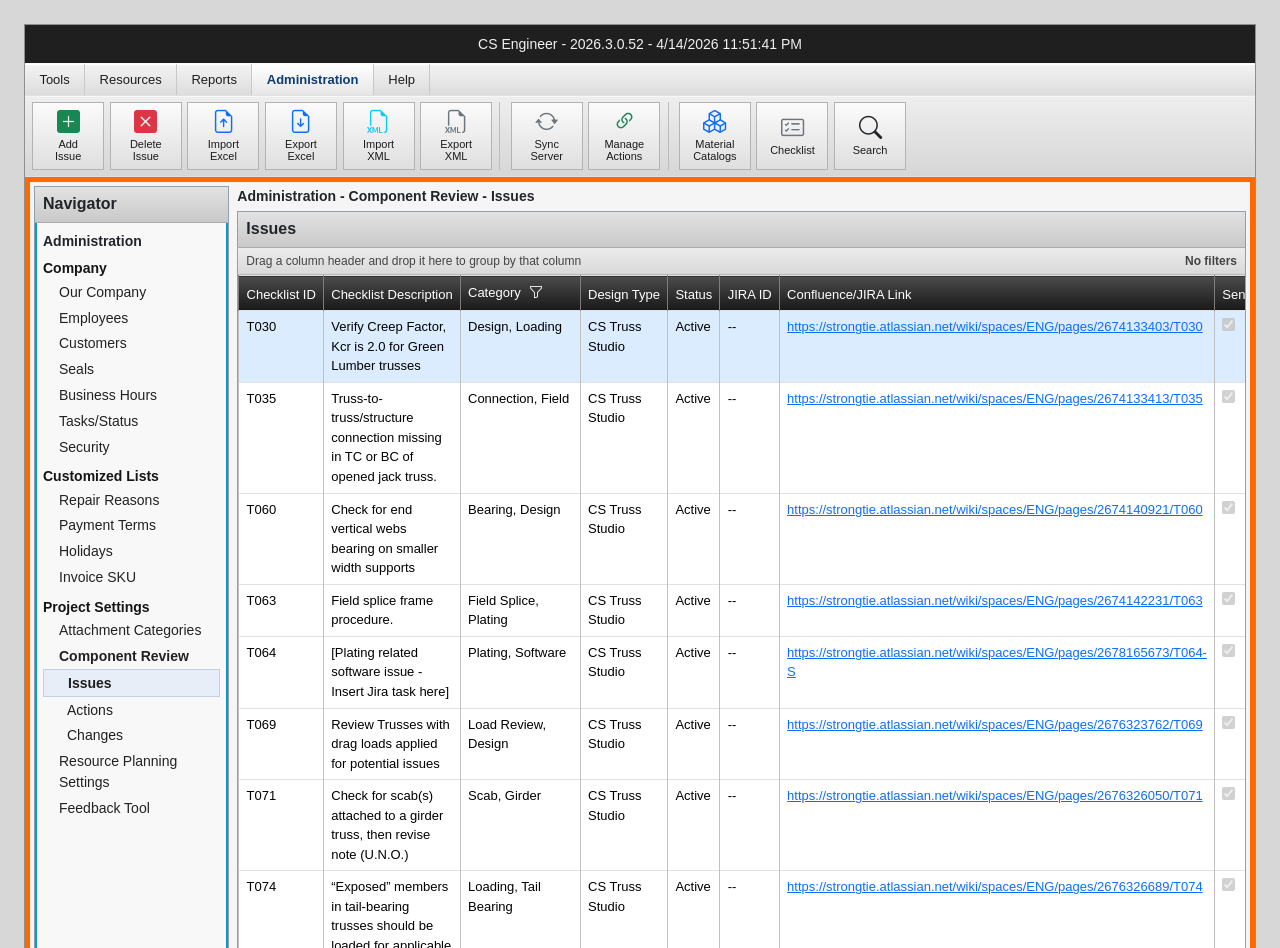
<file: index.html>
<!doctype html>
<html lang="en">
<head>
  <meta charset="UTF-8">
  <meta http-equiv="refresh" content="0; url=./administration.html">
  <meta name="viewport" content="width=device-width, initial-scale=1">
  <title>Redirecting...</title>
</head>
<body></body>
</html>
</file>
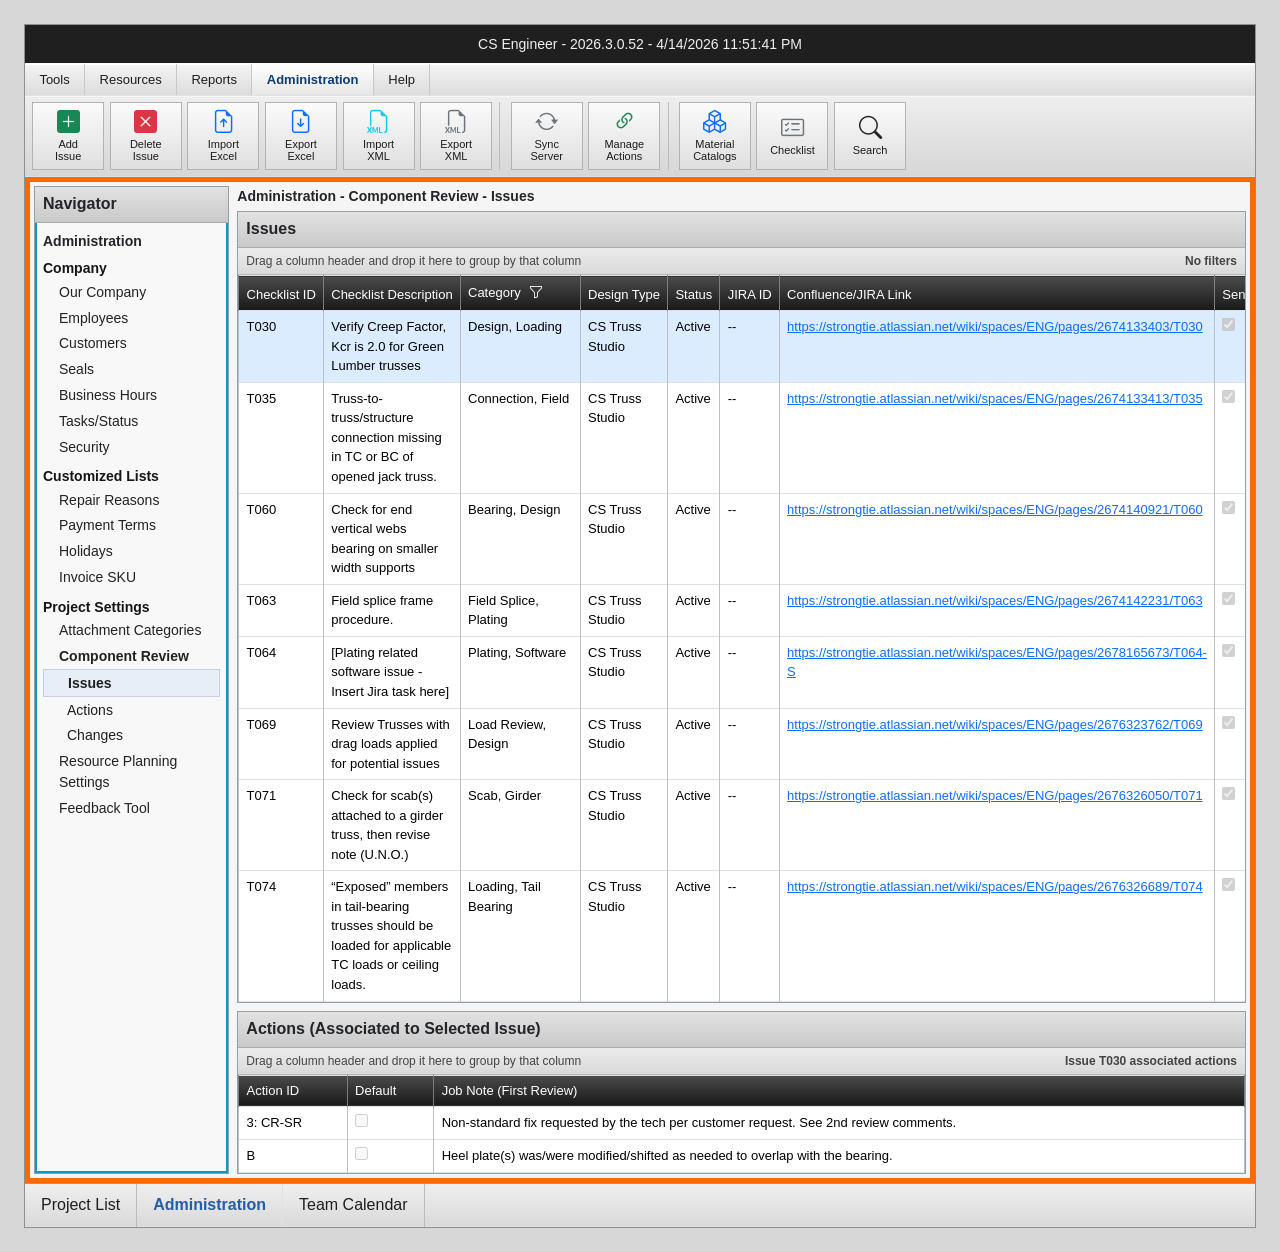
<file: administration.html>
<!doctype html>
<html lang="en">
<head>
  <meta charset="UTF-8">
  <meta name="viewport" content="width=device-width, initial-scale=1">
  <title>Administration - Component Review - Issues</title>
  <link href="https://cdn.jsdelivr.net/npm/bootstrap@5.3.3/dist/css/bootstrap.min.css" rel="stylesheet">
  <link href="https://cdn.jsdelivr.net/npm/bootstrap-icons@1.11.3/font/bootstrap-icons.min.css" rel="stylesheet">
  <link href="./styles.css" rel="stylesheet">
</head>
<body>
  <div class="container-fluid p-3 p-xl-4">
    <div class="app-shell">
      <div class="title-strip">CS Engineer - 2026.3.0.52 - 4/14/2026 11:51:41 PM</div>

      <div class="menu-strip border-bottom">
        <ul class="nav">
          <li class="nav-item"><button class="nav-link" type="button">Tools</button></li>
          <li class="nav-item"><button class="nav-link" type="button">Resources</button></li>
          <li class="nav-item"><button class="nav-link" type="button">Reports</button></li>
          <li class="nav-item"><a class="nav-link active fw-semibold" href="./administration.html">Administration</a></li>
          <li class="nav-item"><button class="nav-link" type="button">Help</button></li>
        </ul>
      </div>

      <div class="ribbon border-bottom">
        <div class="ribbon-group">
          <button class="tool-btn" type="button"><i class="bi bi-plus-square-fill text-success tool-icon"></i><span>Add<br>Issue</span></button>
          <button class="tool-btn" type="button"><i class="bi bi-x-square-fill text-danger tool-icon"></i><span>Delete<br>Issue</span></button>
          <button class="tool-btn" type="button"><i class="bi bi-file-earmark-arrow-up text-primary tool-icon"></i><span>Import<br>Excel</span></button>
          <button class="tool-btn" type="button"><i class="bi bi-file-earmark-arrow-down text-primary tool-icon"></i><span>Export<br>Excel</span></button>
          <button class="tool-btn" type="button"><i class="bi bi-filetype-xml text-info tool-icon"></i><span>Import<br>XML</span></button>
          <button class="tool-btn" type="button"><i class="bi bi-filetype-xml text-secondary tool-icon"></i><span>Export<br>XML</span></button>
        </div>
        <div class="ribbon-group">
          <button class="tool-btn" type="button"><i class="bi bi-arrow-repeat text-secondary tool-icon"></i><span>Sync<br>Server</span></button>
          <button class="tool-btn" id="manage-actions-btn" type="button" disabled><i class="bi bi-link-45deg text-success tool-icon"></i><span>Manage<br>Actions</span></button>
        </div>
        <div class="ribbon-group border-0 pe-0 me-0">
          <button class="tool-btn" type="button"><i class="bi bi-boxes text-primary tool-icon"></i><span>Material<br>Catalogs</span></button>
          <button class="tool-btn" type="button"><i class="bi bi-card-checklist text-secondary tool-icon"></i><span>Checklist</span></button>
          <button class="tool-btn" type="button"><i class="bi bi-search text-dark tool-icon"></i><span>Search</span></button>
        </div>
      </div>

      <div class="workspace-frame p-1">
        <div class="row g-2">
          <div class="col-lg-2">
            <div class="panel navigator h-100">
              <div class="panel-header">Navigator</div>
              <div class="p-2 small">
                <div class="tree-root mb-1">Administration</div>

                <div class="tree-sub">Company</div>
                <div class="tree-item ps-3">Our Company</div>
                <div class="tree-item ps-3">Employees</div>
                <div class="tree-item ps-3">Customers</div>
                <div class="tree-item ps-3">Seals</div>
                <div class="tree-item ps-3">Business Hours</div>
                <div class="tree-item ps-3">Tasks/Status</div>
                <div class="tree-item ps-3">Security</div>

                <div class="tree-sub">Customized Lists</div>
                <div class="tree-item ps-3">Repair Reasons</div>
                <div class="tree-item ps-3">Payment Terms</div>
                <div class="tree-item ps-3">Holidays</div>
                <div class="tree-item ps-3">Invoice SKU</div>

                <div class="tree-sub">Project Settings</div>
                <div class="tree-item ps-3">Attachment Categories</div>
                <div class="tree-item ps-3 fw-semibold">Component Review</div>
                <a class="tree-link ps-4 active" href="./administration.html">Issues</a>
                <a class="tree-link ps-4" href="./component-review-actions.html">Actions</a>
                <a class="tree-link ps-4" href="./component-review-changes.html">Changes</a>
                <div class="tree-item ps-3">Resource Planning Settings</div>
                <div class="tree-item ps-3">Feedback Tool</div>
              </div>
            </div>
          </div>

          <div class="col-lg-10">
            <div class="small-title mb-1">Administration - Component Review - Issues</div>

            <div class="panel mb-2">
              <div class="panel-header">Issues</div>
              <div class="grid-toolbar d-flex justify-content-between align-items-center">
                <span>Drag a column header and drop it here to group by that column</span>
                <span id="issues-filter-label" class="fw-semibold"></span>
              </div>
              <div class="table-responsive">
                <table class="table table-sm table-bordered mock-table">
                  <thead>
                    <tr>
                      <th>Checklist ID</th>
                      <th>Checklist Description</th>
                      <th>Category <button type="button" class="btn btn-link btn-sm p-0 ms-1 filter-trigger" id="category-filter-btn"><i class="bi bi-funnel"></i></button></th>
                      <th>Design Type</th>
                      <th>Status</th>
                      <th>JIRA ID</th>
                      <th>Confluence/JIRA Link</th>
                      <th>Send Note?</th>
                    </tr>
                  </thead>
                  <tbody id="issues-table-body"></tbody>
                </table>
              </div>
            </div>

            <div class="panel">
              <div class="panel-header">Actions (Associated to Selected Issue)</div>
              <div class="grid-toolbar d-flex justify-content-between align-items-center">
                <span>Drag a column header and drop it here to group by that column</span>
                <span id="selected-issue-label" class="fw-semibold">Select an issue to view associated actions</span>
              </div>
              <div class="table-responsive">
                <table class="table table-sm table-bordered mock-table">
                  <thead>
                    <tr>
                      <th>Action ID</th>
                      <th>Default</th>
                      <th>Job Note (First Review)</th>
                    </tr>
                  </thead>
                  <tbody id="associated-actions-body"></tbody>
                </table>
              </div>
            </div>
          </div>
        </div>
      </div>

      <div class="bottom-tabs">
        <ul class="nav nav-tabs">
          <li class="nav-item"><a class="nav-link" href="./project-list.html">Project List</a></li>
          <li class="nav-item"><a class="nav-link active" href="./administration.html">Administration</a></li>
          <li class="nav-item"><a class="nav-link" href="./team-calendar.html">Team Calendar</a></li>
        </ul>
      </div>

      <div class="modal fade" id="categoryFilterModal" tabindex="-1" aria-hidden="true">
        <div class="modal-dialog modal-sm modal-dialog-scrollable">
          <div class="modal-content">
            <div class="modal-header py-2">
              <h6 class="modal-title">Filter Category</h6>
              <button type="button" class="btn-close" data-bs-dismiss="modal" aria-label="Close"></button>
            </div>
            <div class="modal-body py-2">
              <label class="form-label mb-1" for="category-filter-select">Category</label>
              <select class="form-select form-select-sm" id="category-filter-select"></select>
            </div>
            <div class="modal-footer py-2">
              <button type="button" class="btn btn-outline-secondary btn-sm" id="clear-category-filter-btn">Clear</button>
              <button type="button" class="btn btn-primary btn-sm" id="apply-category-filter-btn">Apply</button>
            </div>
          </div>
        </div>
      </div>

      <div class="modal fade" id="manageActionsModal" tabindex="-1" aria-hidden="true">
        <div class="modal-dialog modal-xl modal-dialog-scrollable">
          <div class="modal-content">
            <div class="modal-header">
              <h5 class="modal-title" id="manage-modal-title">Manage Actions</h5>
              <button type="button" class="btn-close" data-bs-dismiss="modal" aria-label="Close"></button>
            </div>
            <div class="modal-body">
              <div class="row g-3">
                <div class="col-lg-12">
                  <label class="form-label mb-1" for="action-search-input">Search Actions</label>
                  <input class="form-control form-control-sm mb-2" id="action-search-input" type="text" placeholder="Search by Action ID or note text">
                  <div class="small-muted mb-2">Checked actions are associated to the selected issue. Uncheck to remove.</div>
                  <div class="alert alert-light border py-2 px-3 small mb-2" id="picker-preview">Select an action to preview its note.</div>
                  <div class="table-responsive border">
                    <table class="table table-sm mb-0 picker-table">
                      <thead>
                        <tr>
                          <th style="width: 36px;"></th>
                          <th>Action ID</th>
                          <th>Job Note</th>
                        </tr>
                      </thead>
                      <tbody id="picker-table-body"></tbody>
                    </table>
                  </div>
                </div>
              </div>
            </div>
            <div class="modal-footer">
              <button type="button" class="btn btn-outline-secondary btn-sm" data-bs-dismiss="modal">Cancel</button>
              <button type="button" class="btn btn-primary btn-sm" id="apply-actions-btn">Apply</button>
            </div>
          </div>
        </div>
      </div>

    </div>
  </div>
  <script src="https://cdn.jsdelivr.net/npm/bootstrap@5.3.3/dist/js/bootstrap.bundle.min.js"></script>
  <script>
  (() => {
    'use strict';

    const issues = [
      { id: 'T030', description: 'Verify Creep Factor, Kcr is 2.0 for Green Lumber trusses', designType: 'CS Truss Studio', status: 'Active', jiraId: '--', link: 'https://strongtie.atlassian.net/wiki/spaces/ENG/pages/2674133403/T030', category: 'Design, Loading', sendNote: true },
      { id: 'T035', description: 'Truss-to-truss/structure connection missing in TC or BC of opened jack truss.', designType: 'CS Truss Studio', status: 'Active', jiraId: '--', link: 'https://strongtie.atlassian.net/wiki/spaces/ENG/pages/2674133413/T035', category: 'Connection, Field', sendNote: true },
      { id: 'T060', description: 'Check for end vertical webs bearing on smaller width supports', designType: 'CS Truss Studio', status: 'Active', jiraId: '--', link: 'https://strongtie.atlassian.net/wiki/spaces/ENG/pages/2674140921/T060', category: 'Bearing, Design', sendNote: true },
      { id: 'T063', description: 'Field splice frame procedure.', designType: 'CS Truss Studio', status: 'Active', jiraId: '--', link: 'https://strongtie.atlassian.net/wiki/spaces/ENG/pages/2674142231/T063', category: 'Field Splice, Plating', sendNote: true },
      { id: 'T064', description: '[Plating related software issue - Insert Jira task here]', designType: 'CS Truss Studio', status: 'Active', jiraId: '--', link: 'https://strongtie.atlassian.net/wiki/spaces/ENG/pages/2678165673/T064-S', category: 'Plating, Software', sendNote: true },
      { id: 'T069', description: 'Review Trusses with drag loads applied for potential issues', designType: 'CS Truss Studio', status: 'Active', jiraId: '--', link: 'https://strongtie.atlassian.net/wiki/spaces/ENG/pages/2676323762/T069', category: 'Load Review, Design', sendNote: true },
      { id: 'T071', description: 'Check for scab(s) attached to a girder truss, then revise note (U.N.O.)', designType: 'CS Truss Studio', status: 'Active', jiraId: '--', link: 'https://strongtie.atlassian.net/wiki/spaces/ENG/pages/2676326050/T071', category: 'Scab, Girder', sendNote: true },
      { id: 'T074', description: '“Exposed” members in tail-bearing trusses should be loaded for applicable TC loads or ceiling loads.', designType: 'CS Truss Studio', status: 'Active', jiraId: '--', link: 'https://strongtie.atlassian.net/wiki/spaces/ENG/pages/2676326689/T074', category: 'Loading, Tail Bearing', sendNote: true }
    ];

    const actionLibrary = [
      { key: 'AG001|1: CR-NIF', checklistId: 'AG001', actionId: '1: CR-NIF', isDefault: false, note: 'This issue has been checked per the customer profile page and applicable policies.' },
      { key: 'AG001|2: CR-CbC', checklistId: 'AG001', actionId: '2: CR-CbC', isDefault: false, note: 'This issue is being handled on a case-by-case basis.' },
      { key: 'AG001|3: CR-SR', checklistId: 'AG001', actionId: '3: CR-SR', isDefault: false, note: 'Non-standard fix requested by the tech per customer request. See 2nd review comments.' },
      { key: 'AG001|4: NPD', checklistId: 'AG001', actionId: '4: NPD', isDefault: false, note: 'No Accurate Action ID is Available' },
      { key: 'AG001|A', checklistId: 'AG001', actionId: 'A', isDefault: false, note: 'Analyzed truss for H-block/T-block assembly and added bracing note as applicable.' },
      { key: 'AG001|B', checklistId: 'AG001', actionId: 'B', isDefault: false, note: 'Heel plate(s) was/were modified/shifted as needed to overlap with the bearing.' },
      { key: 'AG001|C', checklistId: 'AG001', actionId: 'C', isDefault: false, note: 'Heel plate(s) have been adjusted to allow for bolted connection to post.' },
      { key: 'BG010|1: BR-NIF', checklistId: 'BG010', actionId: '1: BR-NIF', isDefault: true, note: 'No issues were found after verification and policy checks.' },
      { key: 'BG010|2: BR-RVW', checklistId: 'BG010', actionId: '2: BR-RVW', isDefault: false, note: 'Requires secondary structural review before release.' },
      { key: 'CG115|7: CHG-LD', checklistId: 'CG115', actionId: '7: CHG-LD', isDefault: false, note: 'Confirm load path and update note for field installation.' }
    ];

    const issueAssociations = {
      T030: ['AG001|3: CR-SR', 'AG001|B'],
      T035: ['AG001|4: NPD'],
      T060: ['AG001|C'],
      T063: ['AG001|A'],
      T064: ['AG001|2: CR-CbC'],
      T069: ['AG001|1: CR-NIF'],
      T071: ['BG010|1: BR-NIF'],
      T074: []
    };

    let selectedIssueId = null;
    let selectedAssociatedActionKey = null;
    let modalSelectionSet = new Set();
    let categoryFilterText = '';

    const issuesTableBody = document.getElementById('issues-table-body');
    const associatedActionsBody = document.getElementById('associated-actions-body');
    const selectedIssueLabel = document.getElementById('selected-issue-label');
    const issuesFilterLabel = document.getElementById('issues-filter-label');
    const manageActionsBtn = document.getElementById('manage-actions-btn');
    const categoryFilterBtn = document.getElementById('category-filter-btn');
    const categoryFilterModalElement = document.getElementById('categoryFilterModal');
    const categoryFilterModal = new bootstrap.Modal(categoryFilterModalElement);
    const categoryFilterSelect = document.getElementById('category-filter-select');
    const applyCategoryFilterBtn = document.getElementById('apply-category-filter-btn');
    const clearCategoryFilterBtn = document.getElementById('clear-category-filter-btn');
    const manageModalElement = document.getElementById('manageActionsModal');
    const manageModal = new bootstrap.Modal(manageModalElement);
    const manageModalTitle = document.getElementById('manage-modal-title');
    const pickerTableBody = document.getElementById('picker-table-body');
    const actionSearchInput = document.getElementById('action-search-input');
    const pickerPreview = document.getElementById('picker-preview');
    const applyActionsBtn = document.getElementById('apply-actions-btn');

    function escapeHtml(text) {
      return text
        .replaceAll('&', '&amp;')
        .replaceAll('<', '&lt;')
        .replaceAll('>', '&gt;')
        .replaceAll('"', '&quot;')
        .replaceAll("'", '&#39;');
    }

    function parseCategories(value) {
      return (value || '')
        .split(',')
        .map((category) => category.trim())
        .filter(Boolean);
    }

    function getAvailableCategories() {
      return [...new Set(
        issues
          .flatMap((issue) => parseCategories(issue.category))
          .filter((category) => category)
      )].sort((a, b) => a.localeCompare(b));
    }

    function renderCategoryFilterOptions() {
      const categories = getAvailableCategories();
      categoryFilterSelect.innerHTML = [
        '<option value="">All categories</option>',
        ...categories.map((category) => `<option value="${escapeHtml(category)}">${escapeHtml(category)}</option>`)
      ].join('');
      categoryFilterSelect.value = categoryFilterText;
      if (categoryFilterSelect.value !== categoryFilterText) {
        categoryFilterText = '';
        categoryFilterSelect.value = '';
      }
    }

    function renderIssuesTable() {
      const normalizedFilter = categoryFilterText.trim().toLowerCase();

      const filteredIssues = issues.filter((issue) => {
        if (!normalizedFilter) return true;
        return parseCategories(issue.category).some((category) => category.toLowerCase() === normalizedFilter);
      });

      if (selectedIssueId && !filteredIssues.some((i) => i.id === selectedIssueId)) {
        selectedIssueId = filteredIssues.length ? filteredIssues[0].id : null;
        selectedAssociatedActionKey = null;
      }

      if (normalizedFilter) {
        issuesFilterLabel.textContent = `Category filter: "${categoryFilterText}" (${filteredIssues.length})`;
        categoryFilterBtn.classList.add('active');
      } else {
        issuesFilterLabel.textContent = 'No filters';
        categoryFilterBtn.classList.remove('active');
      }

      issuesTableBody.innerHTML = filteredIssues.map((issue) => {
        const rowClass = issue.id === selectedIssueId ? 'issues-row-selected' : '';
        return `
          <tr data-issue-id="${issue.id}" class="${rowClass}">
            <td>${issue.id}</td>
            <td>${escapeHtml(issue.description)}</td>
            <td class="category-cell" contenteditable="true" data-issue-id="${issue.id}">
              ${escapeHtml(issue.category || '')}
            </td>
            <td>${issue.designType}</td>
            <td>${issue.status}</td>
            <td>${issue.jiraId}</td>
            <td><a href="${escapeHtml(issue.link)}" target="_blank" rel="noopener noreferrer">${escapeHtml(issue.link)}</a></td>
            <td><input type="checkbox" ${issue.sendNote ? 'checked' : ''} disabled></td>
          </tr>
        `;
      }).join('');

      issuesTableBody.querySelectorAll('tr').forEach((row) => {
        row.addEventListener('click', (e) => {
          if (e.target.closest('.category-cell')) return;
          selectedIssueId = row.dataset.issueId;
          selectedAssociatedActionKey = null;
          renderIssuesTable();
          renderAssociatedActions();
          updateToolbarState();
        });
      });

      issuesTableBody.querySelectorAll('.category-cell').forEach((cell) => {
        cell.addEventListener('click', (e) => e.stopPropagation());

        cell.addEventListener('keydown', (e) => {
          if (e.key === 'Enter') {
            e.preventDefault();
            cell.blur();
          }
        });

        cell.addEventListener('blur', () => {
          const issueId = cell.dataset.issueId;
          const issue = issues.find((i) => i.id === issueId);
          if (!issue) return;
          issue.category = cell.textContent.trim();
          cell.textContent = issue.category;
        });
      });
    }

    function getAssociatedActionModels(issueId) {
      if (!issueId) {
        return [];
      }
      const keys = issueAssociations[issueId] || [];
      return keys
        .map((key) => actionLibrary.find((a) => a.key === key))
        .filter(Boolean);
    }

    function renderAssociatedActions() {
      const selectedIssue = issues.find((i) => i.id === selectedIssueId);
      if (!selectedIssue) {
        selectedIssueLabel.textContent = 'Select an issue to view associated actions';
        associatedActionsBody.innerHTML = '';
        return;
      }

      selectedIssueLabel.textContent = `Issue ${selectedIssue.id} associated actions`;
      const associated = getAssociatedActionModels(selectedIssue.id);

      associatedActionsBody.innerHTML = associated.map((action) => {
        const rowClass = action.key === selectedAssociatedActionKey ? 'issues-row-selected' : '';
        return `
          <tr data-action-key="${action.key}" class="${rowClass}">
            <td>${action.actionId}</td>
            <td><input type="checkbox" ${action.isDefault ? 'checked' : ''} disabled></td>
            <td>${escapeHtml(action.note)}</td>
          </tr>
        `;
      }).join('');

      associatedActionsBody.querySelectorAll('tr').forEach((row) => {
        row.addEventListener('click', () => {
          selectedAssociatedActionKey = row.dataset.actionKey;
          renderAssociatedActions();
          updateToolbarState();
        });
      });
    }

    function updateToolbarState() {
      const hasIssue = Boolean(selectedIssueId);
      manageActionsBtn.disabled = !hasIssue;
    }

    function renderPickerTable() {
      if (!selectedIssueId) {
        pickerTableBody.innerHTML = '';
        return;
      }
      const search = actionSearchInput.value.trim().toLowerCase();
      const filtered = actionLibrary.filter((action) => {
        if (!search) {
          return true;
        }
        const text = `${action.actionId} ${action.note}`.toLowerCase();
        return text.includes(search);
      });

      pickerTableBody.innerHTML = filtered.map((action) => {
        const checked = modalSelectionSet.has(action.key) ? 'checked' : '';
        return `
          <tr data-action-key="${action.key}">
            <td><input class="form-check-input picker-checkbox" type="checkbox" value="${action.key}" ${checked}></td>
            <td>${action.actionId}</td>
            <td>${escapeHtml(action.note)}</td>
          </tr>
        `;
      }).join('');

      pickerTableBody.querySelectorAll('tr').forEach((row) => {
        row.addEventListener('click', (event) => {
          const actionKey = row.dataset.actionKey;
          const action = actionLibrary.find((item) => item.key === actionKey);
          if (action) {
            pickerPreview.textContent = `${action.actionId} - ${action.note}`;
          }
          const checkbox = row.querySelector('.picker-checkbox');
          if (!event.target.classList.contains('picker-checkbox')) {
            checkbox.checked = !checkbox.checked;
          }
          if (checkbox.checked) {
            modalSelectionSet.add(actionKey);
          } else {
            modalSelectionSet.delete(actionKey);
          }
        });
      });
    }

    manageActionsBtn.addEventListener('click', () => {
      if (!selectedIssueId) {
        return;
      }
      manageModalTitle.textContent = `Manage Actions for Issue ${selectedIssueId}`;
      actionSearchInput.value = '';
      pickerPreview.textContent = 'Select an action to preview its note.';
      modalSelectionSet = new Set(issueAssociations[selectedIssueId] || []);
      renderPickerTable();
      manageModal.show();
    });

    applyActionsBtn.addEventListener('click', () => {
      if (!selectedIssueId) {
        return;
      }
      issueAssociations[selectedIssueId] = [...modalSelectionSet];
      selectedAssociatedActionKey = null;
      manageModal.hide();
      renderAssociatedActions();
      updateToolbarState();
    });

    function applyCategoryFilter() {
      categoryFilterText = categoryFilterSelect.value;
      categoryFilterModal.hide();
      renderIssuesTable();
      renderAssociatedActions();
      updateToolbarState();
    }

    categoryFilterBtn.addEventListener('click', () => {
      renderCategoryFilterOptions();
      categoryFilterModal.show();
      setTimeout(() => categoryFilterSelect.focus(), 100);
    });

    applyCategoryFilterBtn.addEventListener('click', applyCategoryFilter);

    clearCategoryFilterBtn.addEventListener('click', () => {
      categoryFilterSelect.value = '';
      applyCategoryFilter();
    });

    categoryFilterSelect.addEventListener('keydown', (e) => {
      if (e.key === 'Enter') {
        e.preventDefault();
        applyCategoryFilter();
      }
    });

    actionSearchInput.addEventListener('input', () => {
      renderPickerTable();
    });

    selectedIssueId = issues[0].id;
    renderIssuesTable();
    renderAssociatedActions();
    updateToolbarState();
  })();
  </script>
</body>
</html>
</file>
<file: styles.css>
body {
  background: #d7d7d7;
  font-family: "Segoe UI", Tahoma, sans-serif;
  min-height: 100vh;
}

.app-shell {
  width: 100%;
  min-height: 100vh;
  background: #efefef;
  border: 1px solid #8f8f8f;
}

.title-strip {
  background: #1f1f1f;
  color: #f0f0f0;
  height: 38px;
  display: flex;
  align-items: center;
  justify-content: center;
  font-size: 14px;
}

.menu-strip {
  background: linear-gradient(#f4f4f4, #dcdcdc);
  border-top: 1px solid #fafafa;
  border-bottom: 1px solid #b9b9b9;
  box-shadow: inset 0 1px 0 #fff;
}

.menu-strip .nav-link {
  color: #1e1e1e;
  padding: 0.35rem 0.9rem;
  font-size: 13px;
  border-right: 1px solid #c8c8c8;
}

.menu-strip .nav-link:hover {
  background: linear-gradient(#ffffff, #e8e8e8);
}

.menu-strip .nav-link.active {
  background: linear-gradient(#ffffff, #e6e6e6);
  color: #0d3d72;
}

.ribbon {
  background: linear-gradient(#eeeeee, #d6d6d6);
  border-top: 1px solid #f6f6f6;
  border-bottom: 1px solid #aaaaaa;
  padding: 0.35rem 0.45rem;
  display: flex;
  gap: 0.45rem;
  flex-wrap: wrap;
}

.ribbon-group {
  display: flex;
  gap: 0.35rem;
  padding-right: 0.45rem;
  margin-right: 0.2rem;
  border-right: 1px solid #bcbcbc;
}

.tool-btn {
  min-width: 72px;
  min-height: 68px;
  border: 1px solid #b3b3b3;
  background: linear-gradient(#fbfbfb, #dfdfdf);
  color: #1c1c1c;
  padding: 0.2rem 0.35rem;
  display: inline-flex;
  flex-direction: column;
  align-items: center;
  justify-content: center;
  line-height: 1.1;
  font-size: 11px;
}

.tool-btn:hover {
  background: linear-gradient(#ffffff, #dfeeff);
  border-color: #8ea9c7;
}

.tool-btn:disabled {
  opacity: 0.55;
  cursor: not-allowed;
}

.tool-icon {
  font-size: 1.45rem;
  line-height: 1;
  margin-bottom: 0.2rem;
}

.workspace-frame {
  border: 5px solid #ff6a00;
  background: #f5f5f5;
}

.panel {
  border: 1px solid #8ea0ad;
  box-shadow: inset 0 0 0 2px #0d98c9;
  background: #f4f4f4;
}

.panel-header {
  background: linear-gradient(#e2e2e2, #c9c9c9);
  border-bottom: 1px solid #acacac;
  font-weight: 600;
  padding: 0.35rem 0.5rem;
}

.navigator {
  background: #f8f8f8;
  min-height: 680px;
}

.tree-root {
  font-weight: 700;
}

.tree-sub {
  color: #151515;
  font-weight: 600;
  margin-top: 0.4rem;
}

.tree-item {
  color: #222;
  padding: 0.15rem 0;
}

.tree-link {
  display: block;
  color: #1f1f1f;
  text-decoration: none;
  padding: 0.15rem 0;
}

.tree-link:hover {
  color: #0f4f91;
  text-decoration: underline;
}

.tree-link.active {
  font-weight: 600;
  background: #e8eef7;
  border: 1px solid #c4d1e4;
  padding-left: 0.3rem;
}

.grid-toolbar {
  background: linear-gradient(#ececec, #d9d9d9);
  border-bottom: 1px solid #b8b8b8;
  color: #444;
  font-size: 12px;
  padding: 0.25rem 0.5rem;
}

.mock-table {
  font-size: 13px;
  margin-bottom: 0;
}

.mock-table thead th {
  background: linear-gradient(#4b4b4b, #191919);
  color: #fff;
  border-color: #7e7e7e;
  white-space: nowrap;
  font-weight: 500;
  padding: 0.35rem 0.45rem;
}

.mock-table tbody td {
  border-color: #c0c0c0;
  padding: 0.38rem 0.45rem;
}

.mock-table tbody tr:nth-child(even) {
  background: #edeccd;
}

.issues-row-selected td {
  background: #dcecff;
}

.filter-trigger {
  color: #fff;
  text-decoration: none;
}

.filter-trigger:hover {
  color: #ffd24d;
}

.filter-trigger.active {
  color: #ffd24d;
}

.category-cell {
  background: #fffef5;
  min-width: 120px;
  cursor: text;
}

.category-cell:focus {
  outline: 1px solid #4d90fe;
  background: #ffffff;
}

.picker-table {
  font-size: 12px;
}

.picker-table thead th {
  background: #e8e8e8;
  color: #222;
  border-color: #c7c7c7;
}

.project-title-strip {
  background: #ff5b00;
  color: #111;
  font-size: 13px;
  padding: 0.22rem 0.5rem;
  border-bottom: 1px solid #b04700;
}

.runtime-nav {
  background: linear-gradient(#f7f7f7, #e3e3e3);
  border-right: 1px solid #a8a8a8;
  min-height: 760px;
  padding: 0;
}

.runtime-nav-item {
  min-height: 86px;
  display: flex;
  align-items: center;
  gap: 0.5rem;
  padding: 0.35rem 0.65rem;
  border-bottom: 1px solid #d0d0d0;
  font-size: 12px;
}

.runtime-nav-item i {
  font-size: 1.8rem;
}

.runtime-nav-item.active {
  background: #f2f2f2;
  box-shadow: inset 3px 0 0 #c27b00;
}

.runtime-panel {
  min-height: 760px;
  box-shadow: none;
  border-color: #8a8a8a;
}

.runtime-tabs {
  display: flex;
  gap: 0;
  padding: 0.35rem 0.35rem 0;
  background: #d5d5d5;
  border-bottom: 1px solid #9b9b9b;
  font-size: 13px;
}

.runtime-tabs span {
  border: 1px solid #a7a7a7;
  border-bottom: 0;
  background: linear-gradient(#ededed, #d6d6d6);
  padding: 0.2rem 0.55rem;
}

.runtime-tabs span.active {
  background: #fff6dd;
}

.runtime-review-header {
  display: flex;
  gap: 2rem;
  align-items: center;
  padding: 0.9rem 0.8rem;
  background: #f8f8f8;
  border-bottom: 1px solid #b9b9b9;
  font-size: 12px;
}

.rating-dot {
  display: inline-block;
  width: 19px;
  height: 19px;
  border-radius: 50%;
}

.review-checks {
  display: grid;
  gap: 0.2rem;
}

.runtime-review-header textarea {
  width: 300px;
  height: 42px;
  resize: none;
  border: 1px solid #aaa;
  font-size: 12px;
}

.runtime-grid-wrap {
  padding: 0.45rem 0.5rem;
}

.runtime-table {
  table-layout: fixed;
}

.runtime-table th:nth-child(1),
.runtime-table td:nth-child(1) {
  width: 110px;
}

.runtime-table th:nth-child(2),
.runtime-table td:nth-child(2) {
  width: 150px;
}

.runtime-table th:nth-child(3),
.runtime-table td:nth-child(3) {
  width: 210px;
}

.runtime-table th:nth-child(6),
.runtime-table td:nth-child(6) {
  width: 95px;
}

.runtime-description-cell {
  white-space: normal;
}

.runtime-table .form-control,
.runtime-table .form-select {
  border-radius: 2px;
  font-size: 12px;
  min-height: 24px;
  padding: 0.1rem 0.35rem;
}

.runtime-table tbody td {
  vertical-align: middle;
  padding: 0.25rem 0.35rem;
}

.picker-table tbody td {
  border-color: #d5d5d5;
}

.small-muted {
  color: #666;
  font-size: 12px;
}

.bottom-tabs {
  border-top: 1px solid #9a9a9a;
  background: linear-gradient(#efefef, #d9d9d9);
}

.bottom-tabs .nav-link {
  color: #1e1e1e;
  border: 0;
  border-right: 1px solid #bcbcbc;
  border-radius: 0;
  padding: 0.6rem 1rem;
}

.bottom-tabs .nav-link.active {
  background: transparent;
  color: #245ca6;
  font-weight: 600;
}

.status-strip {
  border-top: 1px solid #ababab;
  background: #f4f4f4;
  color: #3e3e3e;
  font-size: 13px;
  padding: 0.25rem 0.75rem;
}

.content-placeholder {
  min-height: 620px;
  border: 1px dashed #9e9e9e;
  background: #f9f9f9;
}

.small-title {
  font-size: 14px;
  font-weight: 600;
}
</file>
